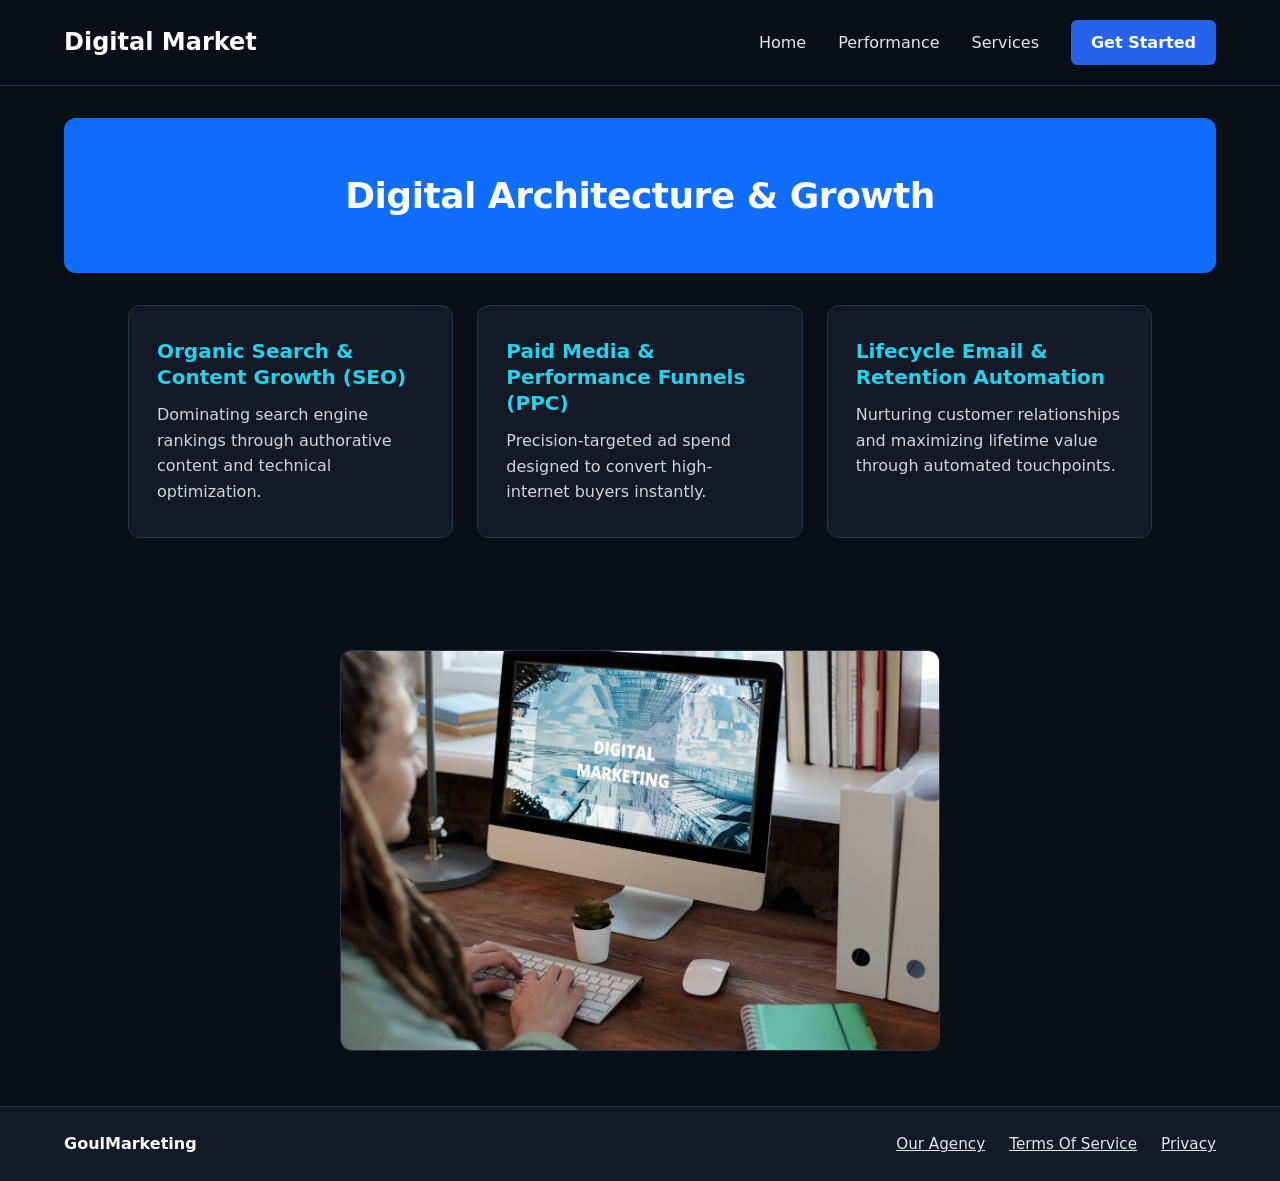
<file: index.html>
<!DOCTYPE html>
<html lang="en">
<head>
    <meta charset="UTF-8">
    <meta name="viewport" content="width=device-width, initial-scale=1.0">
    <title>GoulMarketing Performance Driven Agency</title>
    <!-- Open Graph Meta Tags -->
    <meta property="og:title" content="Digital Market | High-Performance Marketing Driven Agency">
    <meta property="og:description" content="WCAG AAA-compliant, high-contrast digital marketing strategies engineered to scale revenue.">
    <meta property="og:url" content="https://GU0lSec.github.io/DGM/index.html">
    <meta property="og:image" content="https://GU0lSec.github.io/DGM/Digidesktop.jpg">
    <meta property="og:type" content="website">
    <link rel="icon" type="image/png" sizes="32x32" href="favicon.png">
    <link rel="stylesheet" type="text/css" href="style.css">
</head>
<body>
    <nav>
        <h2 class="logo"><a href="index.html">Digital Market</a></h2>
            <ul>
                <li><a href="index.html">Home</a></li>
                <li><a href="performance.html">Performance</a></li>
                <li><a href="services.html" aria-current="page">Services</a></li>
                <li><a href="contact.html" class="cta-button">Get Started</a></li>
            </ul>
    </nav>
    <section class="page-header">
        <h1>Digital Architecture & Growth</h1>
        <p></p>
    </section>
 
    <section class="project-grid">
      <div class="project-card">
          <h2>Organic Search & Content Growth (SEO)</h2>
          <p>Dominating search engine rankings through authorative content and technical optimization.</p>
      </div>
 
      <div class="project-card">
          <h2>Paid Media & Performance Funnels (PPC)</h2>
          <p>Precision-targeted ad spend designed to convert high-internet buyers instantly.</p>
      </div>
 
      <div class="project-card">
          <h2>Lifecycle Email & Retention Automation</h2>
          <p>Nurturing customer relationships and maximizing lifetime value through automated touchpoints.</p>
      </div>
    </section>

    <section class=" hero-image-container"><img src=Digidesktop.jpg alt=Digital Marketing workspace></section>
<footer>
    <p>GoulMarketing</p>
    <ul>
        <li><a href="about.html">Our Agency</a></li>
        <li><a href="terms.html">Terms Of Service</a></li>
        <li><a href="privacy.html">Privacy</a></li>
    </ul>
</footer>
</body>
</html>
</file>
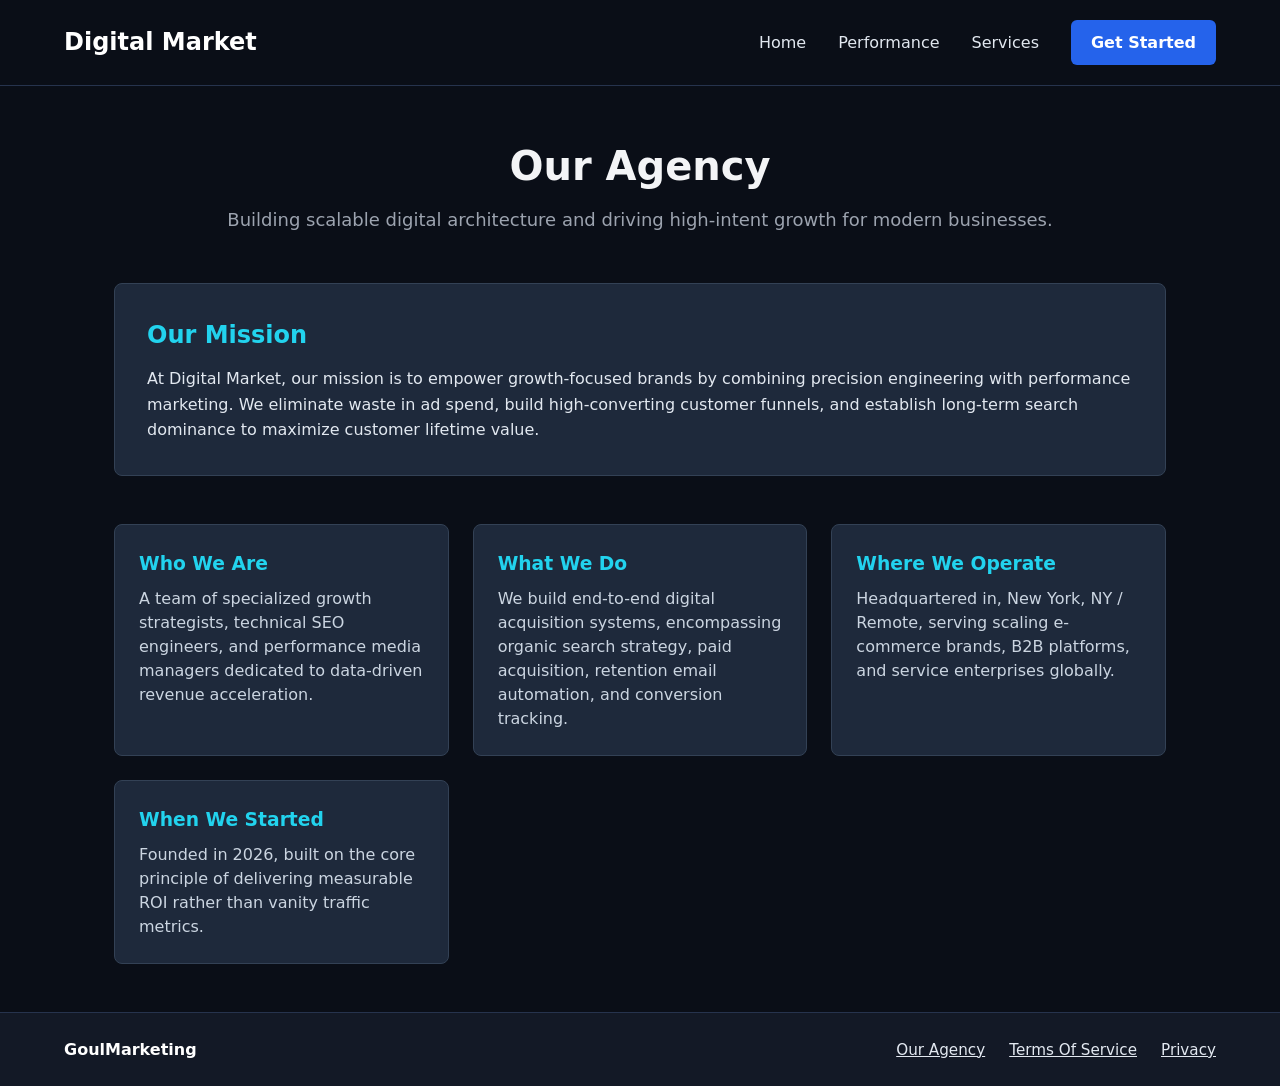
<file: about.html>
<!DOCTYPE html>
<html lang="en">
<head>
    <meta charset="UTF-8">
    <meta name="viewport" content="width=device-width, initial-scale=1.0">
     <title>Our Agency - Digital Market</title>
    <!-- Open Graph Meta Tags -->
    <meta property="og:title" content="About Our Agency | Digital Market">
    <meta property="og:description" content="WCAG AAA-compliant, high-contrast digital marketing strategies engineered to scale revenue.">
    <meta property="og:url" content="https://GU0lSec.github.io/DGM/about.html">
    <meta property="og:image" content="https://GU0lSec.github.io/DGM/favicon.png">
    <meta property="og:type" content="website">
    <link rel="icon" type="image/png" sizes="32x32" href="favicon.png">
    <link rel="stylesheet" type="text/css" href="style.css">
</head>
<body>
    <nav>
        <h2 class="logo"><a href="index.html">Digital Market</a></h2>
            <ul>
                <li><a href="index.html">Home</a></li>
                <li><a href="performance.html">Performance</a></li>
                <li><a href="services.html">Services</a></li>
                <li><a href="contact.html" class="cta-button">Get Started</a></li>
            </ul>
    </nav>
    <main class="agency-container">
    <!-- Hero Header -->
    <section class="agency-hero">
      <h1 class="hero-title">Our Agency</h1>
      <p class="hero-subtitle">
        Building scalable digital architecture and driving high-intent growth for modern businesses.
      </p>
    </section>
    <!-- Mission Statement Block -->
    <section class="mission-card">
      <h2 class="mission-title">Our Mission</h2>
      <p class="mission-text">
        At Digital Market, our mission is to empower growth-focused brands by combining precision engineering with performance marketing. We eliminate waste in ad spend, build high-converting customer funnels, and establish long-term search dominance to maximize customer lifetime value.
      </p>
    </section>
    <!-- Who, What, Where, When Grid -->
    <section class="info-grid">

      <div class="info-card">
        <h3>Who We Are</h3>
        <p>A team of specialized growth strategists, technical SEO engineers, and performance media managers dedicated to data-driven revenue acceleration.</p>
      </div>

      <div class="info-card">
        <h3>What We Do</h3>
        <p>We build end-to-end digital acquisition systems, encompassing organic search strategy, paid acquisition, retention email automation, and conversion tracking.</p>
      </div>

      <div class="info-card">
        <h3>Where We Operate</h3>
        <p>Headquartered in, New York, NY / Remote, serving scaling e-commerce brands, B2B platforms, and service enterprises globally.</p>
      </div>

      <div class="info-card">
        <h3>When We Started</h3>
        <p>Founded in 2026, built on the core principle of delivering measurable ROI rather than vanity traffic metrics.</p>
      </div>
    </section>
  </main>
<footer>
        <p>GoulMarketing</p>
    <ul>
        <li><a href="about.html">Our Agency</a></li>
        <li><a href="terms.html">Terms Of Service</a></li>
        <li><a href="privacy.html">Privacy</a></li>
    </ul>
</footer>
</html>
</file>
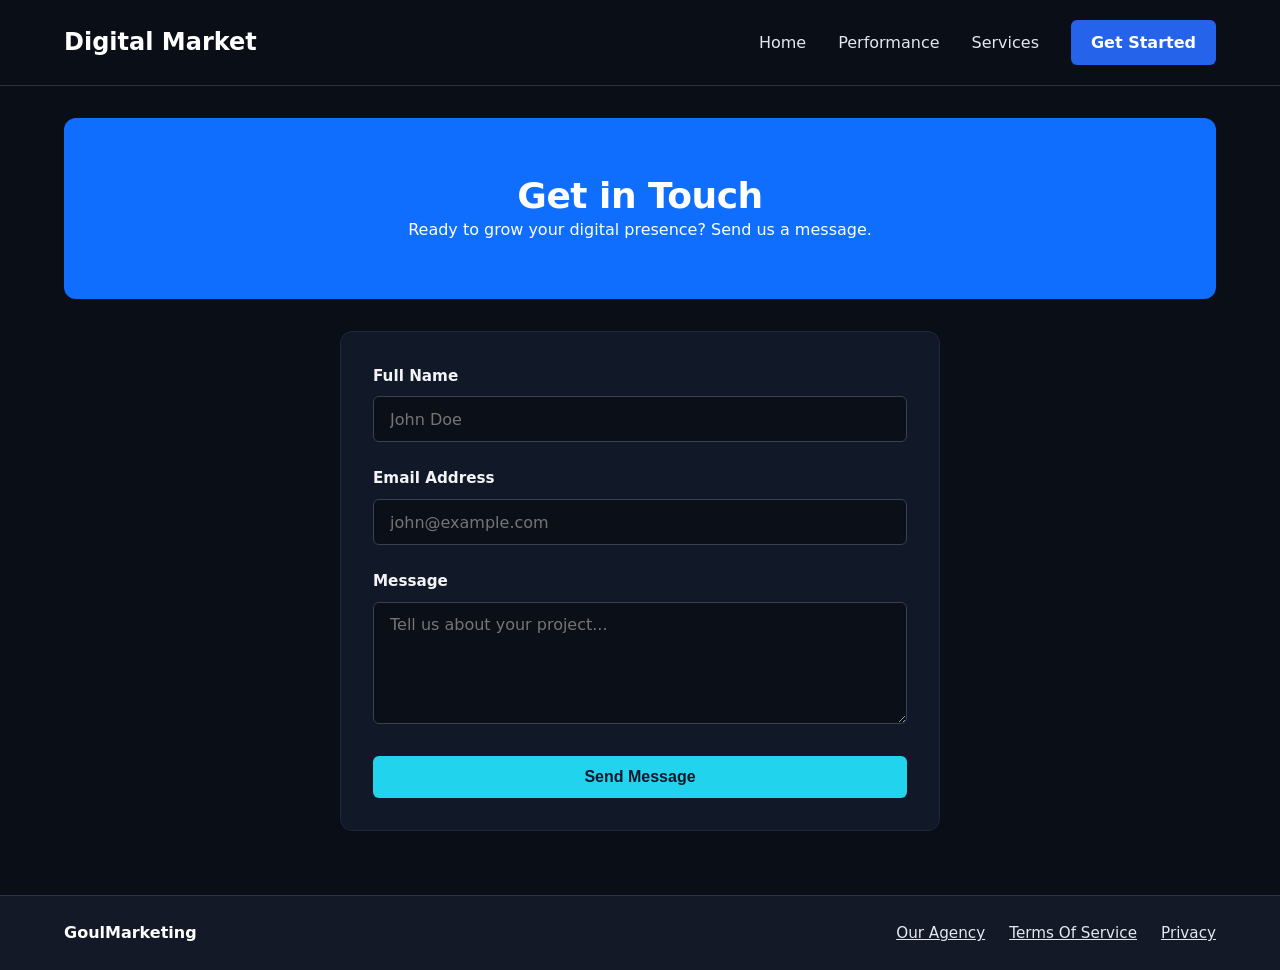
<file: contact.html>
<!DOCTYPE html>
<html lang="en">
<head>
    <meta charset="UTF-8">
    <meta name="viewport" content="width=device-width, initial-scale=1.0">
    <title>Contact Us</title>
    <!-- Open Graph Meta Tags -->
    <meta property="og:title" content="Contact Us | Digital Market">
    <meta property="og:description" content="WCAG AAA-compliant, high-contrast digital marketing strategies engineered to scale revenue.">
    <meta property="og:url" content="https://GU0lSec.github.io/DGM/contact.html">
    <meta property="og:image" content="https://GU0lSec.github.io/DGM/favicon.png">
    <meta property="og:type" content="website">
    <link rel="icon" type="image/png" href="favicon.png">
    <link rel="stylesheet" type="text/css" href="style.css">
</head>
<body>
    <nav>
        <h2 class="logo"><a href="index.html">Digital Market</a></h2>
            <ul>
               <li><a href="index.html">Home</a></li>
                <li><a href="performance.html">Performance</a></li>
                <li><a href="services.html" aria-current="page">Services</a></li>
                <li><a href="contact.html" class="cta-button">Get Started</a></li>
            </ul>
    </nav>
    <!-- Contact Form Container -->
    <!-- Banner Header -->
<header class="page-header">
  <h1>Get in Touch</h1>
  <p>Ready to grow your digital presence? Send us a message.</p>
</header>

<!-- Dedicated Form Container -->
<main class="contact-container">
  <form class="contact-form">
    <div class="form-group">
      <label for="name">Full Name</label>
      <input type="text" id="name" name="name" required placeholder="John Doe">
    </div>

    <div class="form-group">
      <label for="email">Email Address</label>
      <input type="email" id="email" name="email" required placeholder="john@example.com">
    </div>

    <div class="form-group">
      <label for="message">Message</label>
      <textarea id="message" name="message" rows="5" required placeholder="Tell us about your project..."></textarea>
    </div>

    <button type="submit" class="cta-button submit-btn">Send Message</button>
  </form>
</main>

<footer>
        <p>GoulMarketing</p>
    <ul>
        <li><a href="about.html">Our Agency</a></li>
        <li><a href="terms.html">Terms Of Service</a></li>
        <li><a href="privacy.html">Privacy</a></li>
    </ul>
</footer>
</body>
</html>
</file>
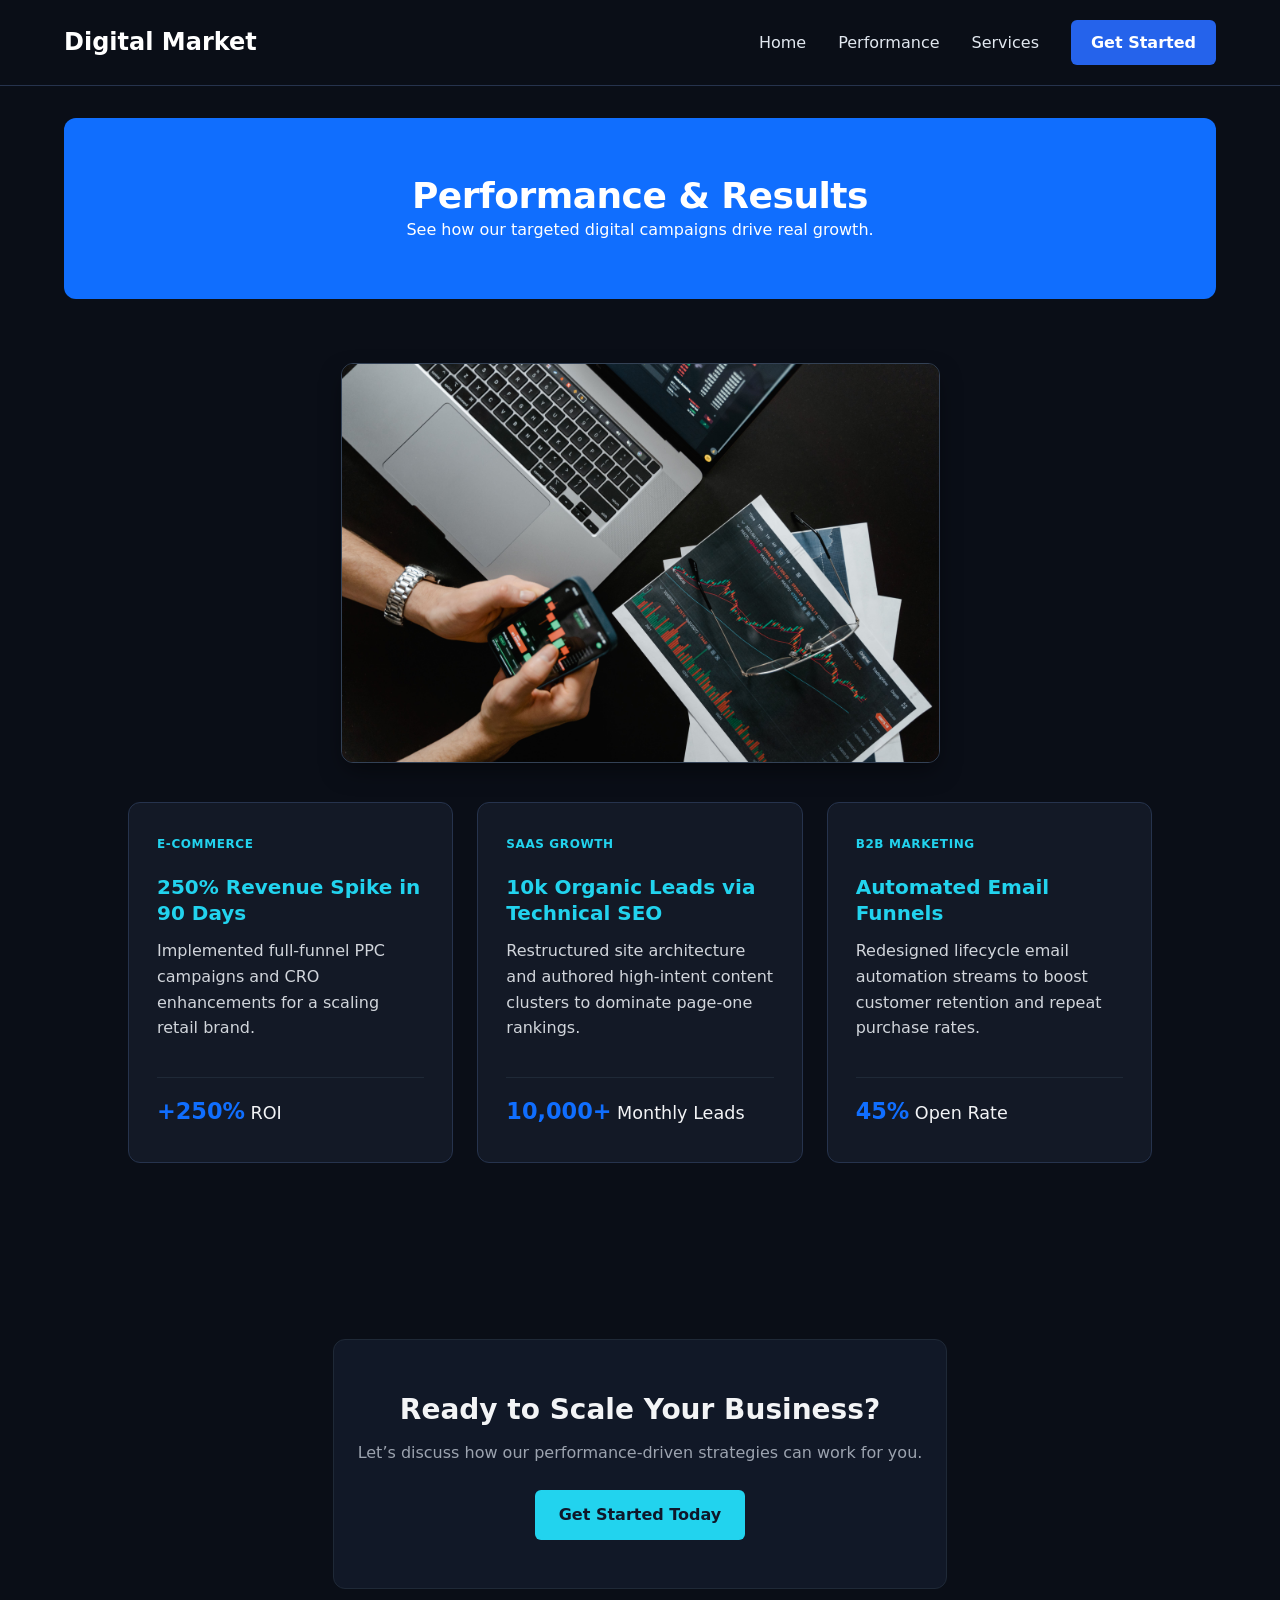
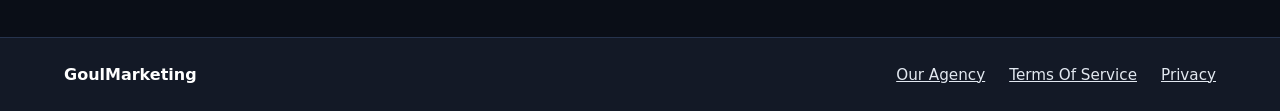
<file: performance.html>
<!DOCTYPE html>
<html lang="en">
<head>
  <meta charset="UTF-8">
  <meta name="viewport" content="width=device-width, initial-scale=1.0">
  <title>Performance - Digital Market</title>
  <!-- Open Graph Meta Tags -->
    <meta property="og:title" content="Performance | Digital Market">
    <meta property="og:description" content="WCAG AAA-compliant, high-contrast digital marketing strategies engineered to scale revenue.">
    <meta property="og:url" content="https://GU0lSec.github.io/DGM/performance.html">
    <meta property="og:image" content="https://GU0lSec.github.io/DGM/laptop.jpg">
    <meta property="og:type" content="website">
    <link rel="icon" type="image/png" sizes="32x32" href="favicon.png">
  <link rel="stylesheet" href="style.css">
</head>
<body>
  <!-- Navigation -->
  <nav>
    <div class="logo">
      <a href="index.html">Digital Market</a>
    </div>
    <ul>
      <li><a href="index.html">Home</a></li>
      <li><a href="performance.html" aria-current="page">Performance</a></li>
      <li><a href="services.html">Services</a></li>
      <li><a href="contact.html" class="cta-button">Get Started</a></li>
    </ul>
  </nav>
  <!-- Page Header -->
  <header class="page-header">
    <h1>Performance & Results</h1>
    <p>See how our targeted digital campaigns drive real growth.</p>
  </header>
<!-- Featured Performance Image -->
<section class="performance-media">
  <img 
    src="laptop.jpg" 
    alt="Analytics and performance marketing dashboard overview" 
    class="featured-image"
  >
</section>
  <!-- Case Studies Grid -->
  <main class="project-grid">
    <article class="project-card">
      <span class="case-tag">E-Commerce</span>
      <h2>250% Revenue Spike in 90 Days</h2>
      <p>Implemented full-funnel PPC campaigns and CRO enhancements for a scaling retail brand.</p>
      <div class="case-metric">
        <strong>+250%</strong> ROI
      </div>
    </article>

    <article class="project-card">
      <span class="case-tag">SaaS Growth</span>
      <h2>10k Organic Leads via Technical SEO</h2>
      <p>Restructured site architecture and authored high-intent content clusters to dominate page-one rankings.</p>
      <div class="case-metric">
        <strong>10,000+</strong> Monthly Leads
      </div>
    </article>

    <article class="project-card">
      <span class="case-tag">B2B Marketing</span>
      <h2>Automated Email Funnels</h2>
      <p>Redesigned lifecycle email automation streams to boost customer retention and repeat purchase rates.</p>
      <div class="case-metric">
        <strong>45%</strong> Open Rate
      </div>
    </article>
  </main>
    <!-- Call to Action Banner -->
  <section class="cta-banner">
    <h2>Ready to Scale Your Business?</h2>
    <p>Let’s discuss how our performance-driven strategies can work for you.</p>
    <a href="contact.html" class="cta-button">Get Started Today</a>
  </section>
  <footer>
    <p>GoulMarketing</p>
    <ul>
      <li><a href="about.html">Our Agency</a></li>
      <li><a href="terms.html">Terms Of Service</a></li>
      <li><a href="privacy.html">Privacy</a></li>
    </ul>
  </footer>
</body>
</html>
</file>
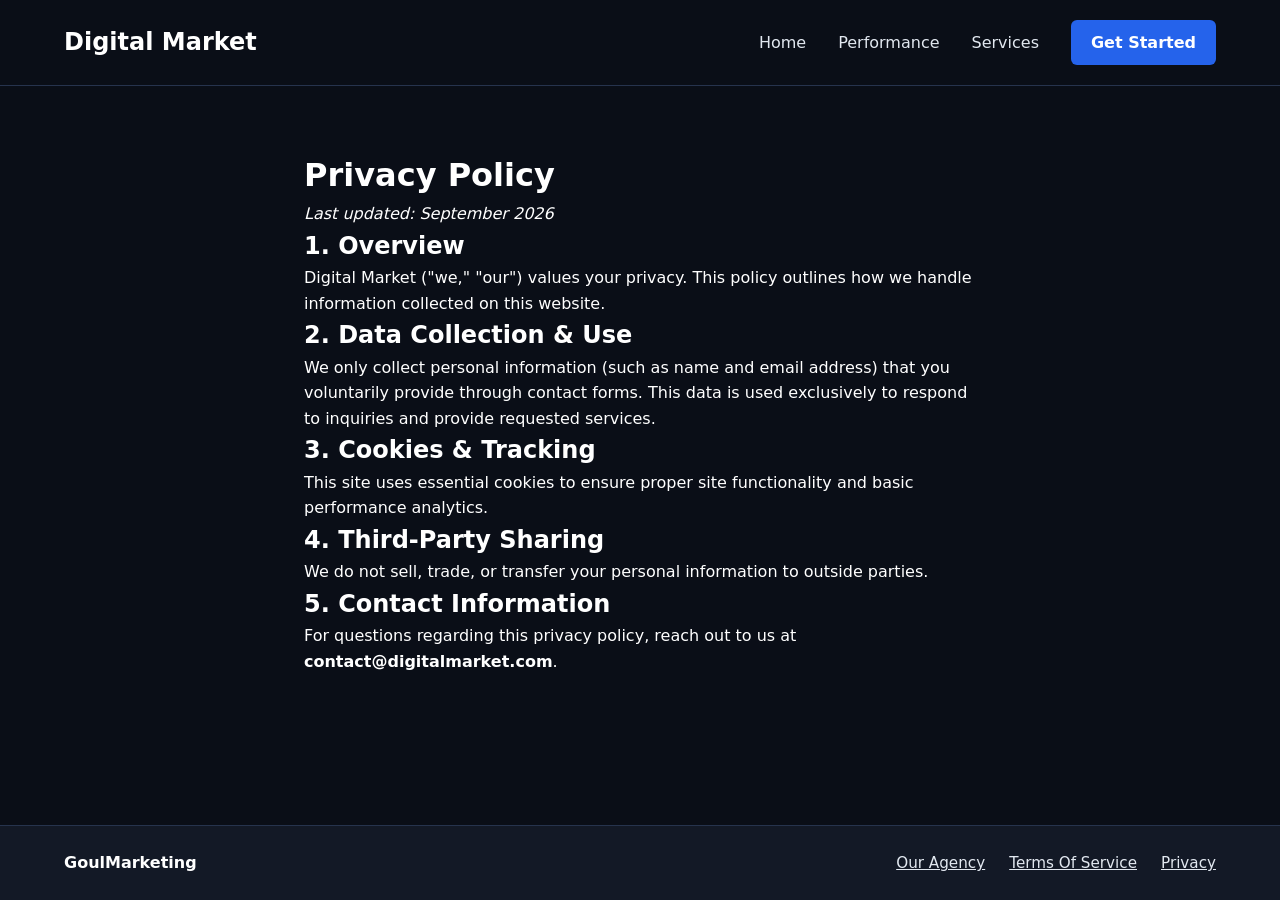
<file: privacy.html>
<!DOCTYPE html>
<html lang="en">
<head>
    <meta charset="UTF-8">
    <meta name="viewport" content="width=device-width, initial-scale=1.0">
    <title>Privacy Policy | Digital Market</title>
    <!-- Open Graph Meta Tags -->
    <meta property="og:title" content="Privacy Policy | Digital Market">
    <meta property="og:description" content="WCAG AAA-compliant, high-contrast digital marketing strategies engineered to scale revenue.">
    <meta property="og:url" content="https://GU0lSec.github.io/DGM/privacy.html">
    <meta property="og:image" content="https://GU0lSec.github.io/DGM/favicon.png">
    <meta property="og:type" content="website">
    <link rel="icon" type="image/png" sizes="32x32" href="favicon.png">
    <link rel="stylesheet" type="text/css" href="style.css">
</head>
<body>
    <nav>
        <h2 class="logo"><a href="index.html">Digital Market</a></h2>
            <ul>
                <li><a href="index.html">Home</a></li>
                <li><a href="performance.html">Performance</a></li>
                <li><a href="services.html" aria-current="page">Services</a></li>
                <li><a href="contact.html" class="cta-button">Get Started</a></li>
            </ul>
    </nav>
    <main class="container" style="padding: 4rem 5%; max-width: 800px; margin: 0 auto;">
        <h1>Privacy Policy</h1>
            <p><em>Last updated: September 2026</em></p>

        <h2>1. Overview</h2>
            <p>Digital Market ("we," "our") values your privacy. This policy outlines how we handle information collected on this website.</p>

        <h2>2. Data Collection & Use</h2>
            <p>We only collect personal information (such as name and email address) that you voluntarily provide through contact forms. This data is used exclusively to respond to inquiries and provide requested services.</p>

        <h2>3. Cookies & Tracking</h2>
            <p>This site uses essential cookies to ensure proper site functionality and basic performance analytics.</p>

        <h2>4. Third-Party Sharing</h2>
            <p>We do not sell, trade, or transfer your personal information to outside parties.</p>

        <h2>5. Contact Information</h2>
            <p>For questions regarding this privacy policy, reach out to us at <strong>contact@digitalmarket.com</strong>.</p>
    </main>
<footer>
        <p>GoulMarketing</p>
    <ul>
        <li><a href="about.html">Our Agency</a></li>
        <li><a href="terms.html">Terms Of Service</a></li>
        <li><a href="privacy.html">Privacy</a></li>
    </ul>
</footer>
</body>
</html>
</file>
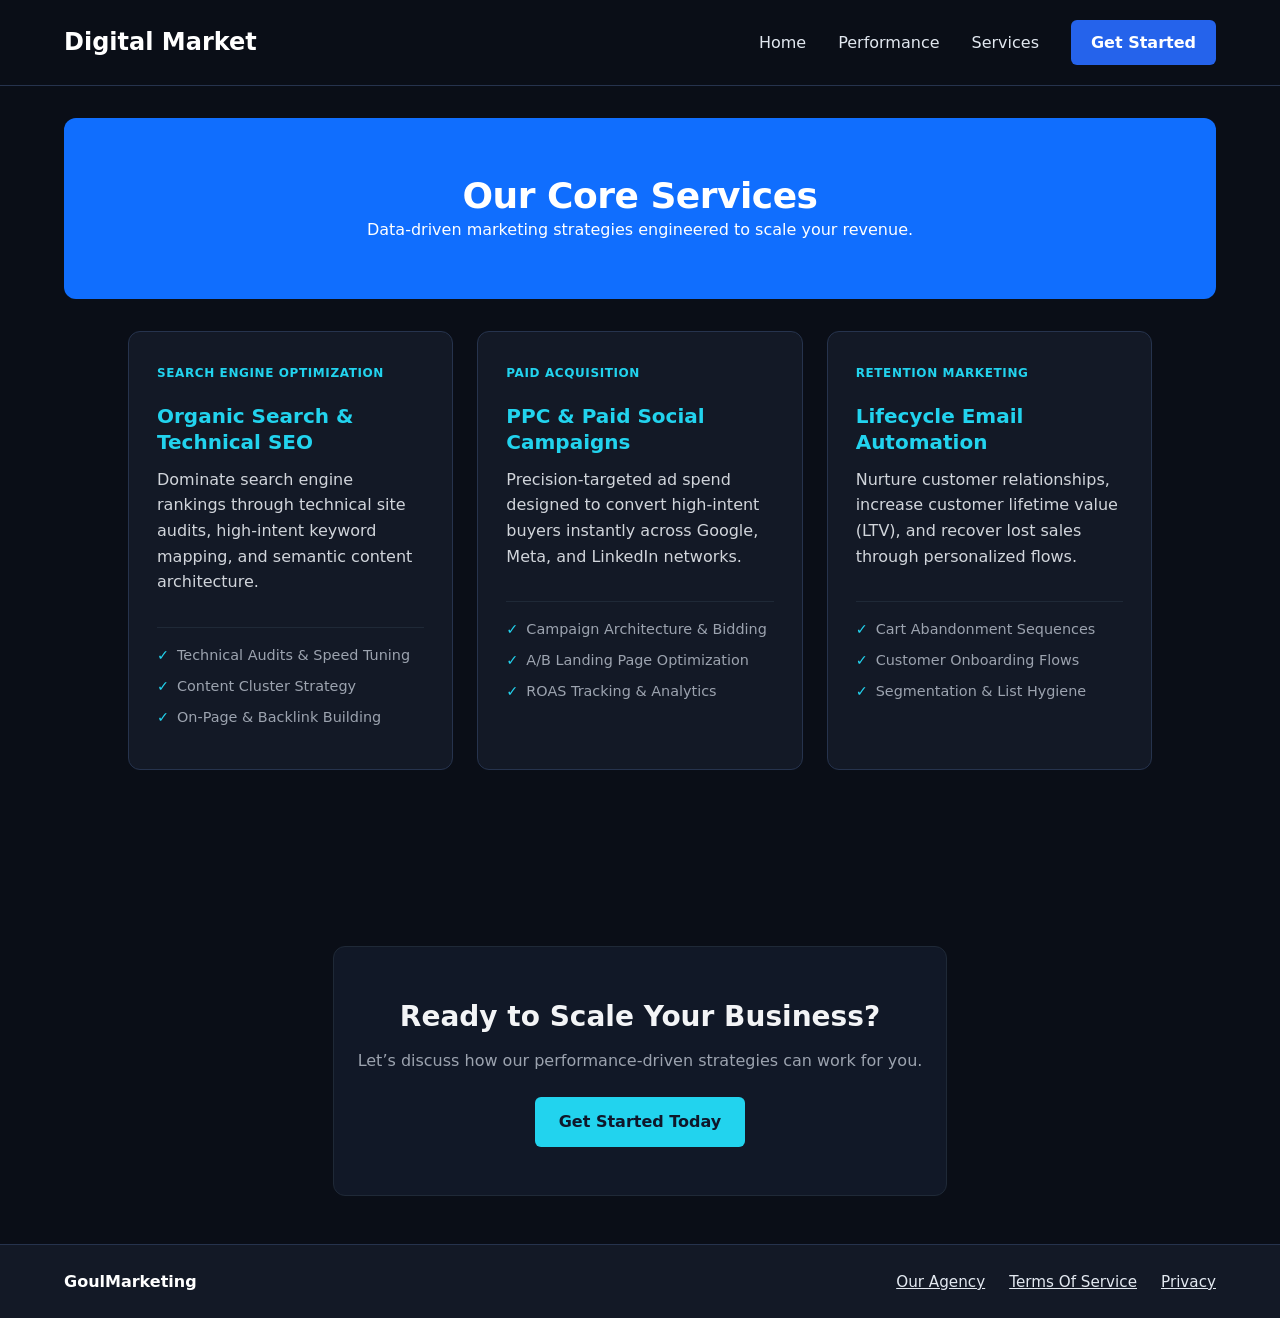
<file: services.html>
<!DOCTYPE html>
<html lang="en">
<head>
  <meta charset="UTF-8">
  <meta name="viewport" content="width=device-width, initial-scale=1.0">
  <title>Services - Digital Market</title>
  <!-- Open Graph Meta Tags -->
    <meta property="og:title" content="Our Services | Digital Market">
    <meta property="og:description" content="Explore our SEO, paid acquisition, and digital strategy services.">
    <meta property="og:url" content="https://GU0lSec.github.io/DGM/services.html">
    <meta property="og:image" content="https://GU0lSec.github.io/DGM/laptop.jpg">
    <meta property="og:type" content="website">
    <link rel="icon" type="image/png" sizes="32x32" href="favicon.png">
  <link rel="stylesheet" href="style.css">
</head>
<body>
  <!-- Navigation -->
  <nav>
    <div class="logo">
      <a href="index.html">Digital Market</a>
    </div>
    <ul>
      <li><a href="index.html">Home</a></li>
      <li><a href="performance.html">Performance</a></li>
      <li><a href="services.html" aria-current="page">Services</a></li>
      <li><a href="contact.html" class="cta-button">Get Started</a></li>
    </ul>
  </nav>
  <!-- Page Header -->
  <header class="page-header">
    <h1>Our Core Services</h1>
    <p>Data-driven marketing strategies engineered to scale your revenue.</p>
  </header>
  <!-- Services Grid -->
  <main class="project-grid">
    <article class="project-card">
      <span class="case-tag">Search Engine Optimization</span>
      <h2>Organic Search & Technical SEO</h2>
      <p>Dominate search engine rankings through technical site audits, high-intent keyword mapping, and semantic content architecture.</p>
      <ul class="service-list">
        <li>Technical Audits & Speed Tuning</li>
        <li>Content Cluster Strategy</li>
        <li>On-Page & Backlink Building</li>
      </ul>
    </article>

    <article class="project-card">
      <span class="case-tag">Paid Acquisition</span>
      <h2>PPC & Paid Social Campaigns</h2>
      <p>Precision-targeted ad spend designed to convert high-intent buyers instantly across Google, Meta, and LinkedIn networks.</p>
      <ul class="service-list">
        <li>Campaign Architecture & Bidding</li>
        <li>A/B Landing Page Optimization</li>
        <li>ROAS Tracking & Analytics</li>
      </ul>
    </article>

    <article class="project-card">
      <span class="case-tag">Retention Marketing</span>
      <h2>Lifecycle Email Automation</h2>
      <p>Nurture customer relationships, increase customer lifetime value (LTV), and recover lost sales through personalized flows.</p>
      <ul class="service-list">
        <li>Cart Abandonment Sequences</li>
        <li>Customer Onboarding Flows</li>
        <li>Segmentation & List Hygiene</li>
      </ul>
    </article>
  </main>
  <!-- Call to Action Banner -->
  <section class="cta-banner">
    <h2>Ready to Scale Your Business?</h2>
    <p>Let’s discuss how our performance-driven strategies can work for you.</p>
    <a href="contact.html" class="cta-button">Get Started Today</a>
  </section>
  <footer>
    <p>GoulMarketing</p>
    <ul>
      <li><a href="about.html">Our Agency</a></li>
      <li><a href="terms.html">Terms Of Service</a></li>
      <li><a href="privacy.html">Privacy</a></li>
    </ul>
  </footer>
</body>
</html>
</file>
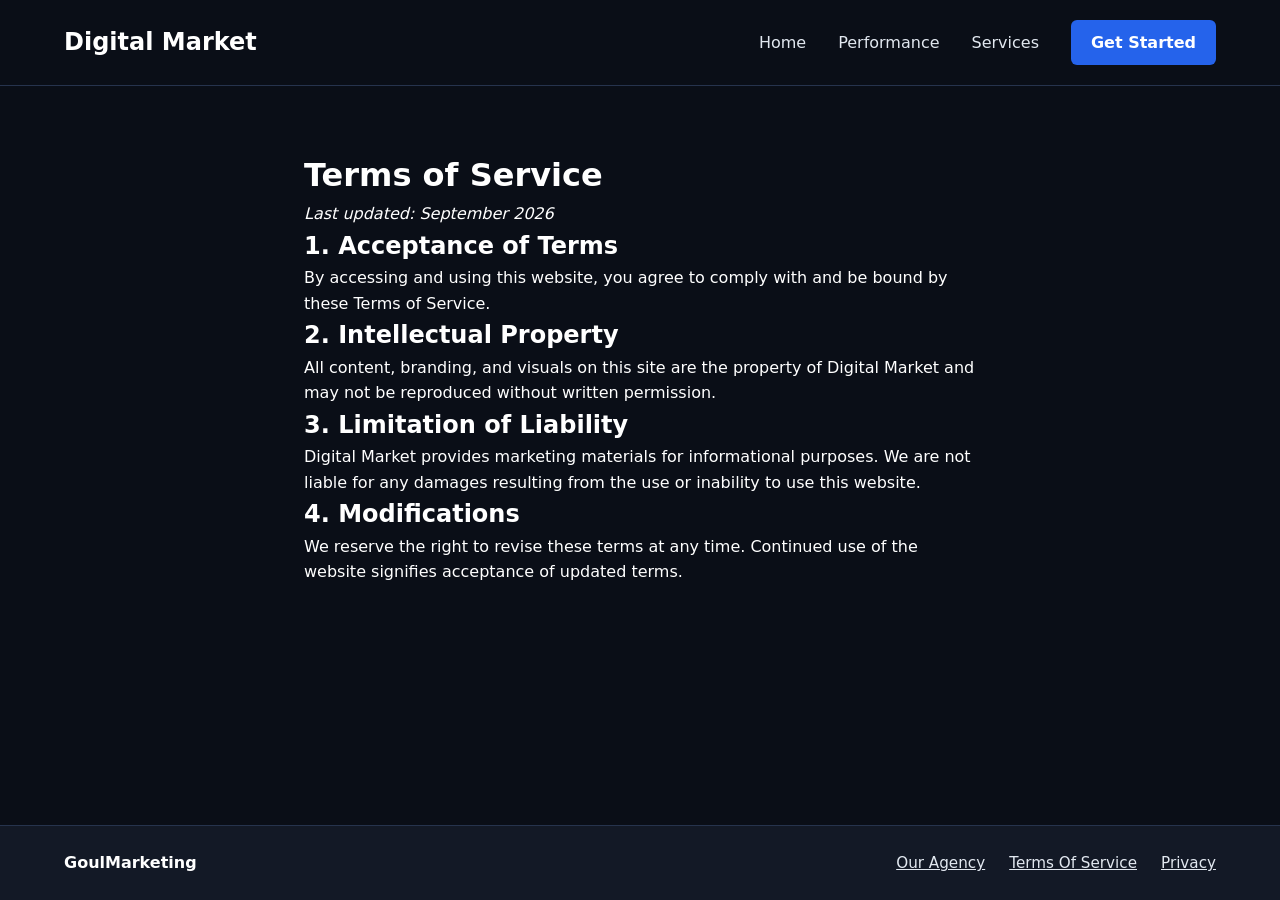
<file: terms.html>
<!DOCTYPE html>
<html lang="en">
<head>
    <meta charset="UTF-8">
    <meta name="viewport" content="width=device-width, initial-scale=1.0">
    <title>Terms Of Service | Digital Market</title>
    <!-- Open Graph Meta Tags -->
    <meta property="og:title" content="Terms of Service | Digital Market">
    <meta property="og:description" content="WCAG AAA-compliant, high-contrast digital marketing strategies engineered to scale revenue.">
    <meta property="og:url" content="https://GU0lSec.github.io/DGM/terms.html">
    <meta property="og:image" content="https://GU0lSec.github.io/DGM/favicon.png">
    <meta property="og:type" content="website">
    <link rel="icon" type="image/png" sizes="32x32" href="favicon.png">
    <link rel="stylesheet" type="text/css" href="style.css">
</head>
<body>
    <nav>
        <h2 class="logo"><a href="index.html">Digital Market</a></h2>
            <ul>
                <li><a href="index.html">Home</a></li>
                <li><a href="performance.html">Performance</a></li>
                <li><a href="services.html" aria-current="page">Services</a></li>
                <li><a href="contact.html" class="cta-button">Get Started</a></li>
            </ul>
    </nav>
    <main class="container" style="padding: 4rem 5%; max-width: 800px; margin: 0 auto;">
        <h1>Terms of Service</h1>
            <p><em>Last updated: September 2026</em></p>

        <h2>1. Acceptance of Terms</h2>
            <p>By accessing and using this website, you agree to comply with and be bound by these Terms of Service.</p>

        <h2>2. Intellectual Property</h2>
            <p>All content, branding, and visuals on this site are the property of Digital Market and may not be reproduced without written permission.</p>

        <h2>3. Limitation of Liability</h2>
            <p>Digital Market provides marketing materials for informational purposes. We are not liable for any damages resulting from the use or inability to use this website.</p>

        <h2>4. Modifications</h2>
            <p>We reserve the right to revise these terms at any time. Continued use of the website signifies acceptance of updated terms.</p>
    </main>
<footer>
        <p>GoulMarketing</p>
    <ul>
        <li><a href="about.html">Our Agency</a></li>
        <li><a href="terms.html">Terms Of Service</a></li>
        <li><a href="privacy.html">Privacy</a></li>
    </ul>
</footer>
</body>
</html>
</file>
<file: style.css>
/* ==========================================================================
   WCAG Compliant Color Palette (Blue/Teal Digital Theme)
   ========================================================================== */
:root {
  /* Backgrounds */
  --bg-dark: #0a0e17;       /* Deep obsidian base */
  --bg-card: #131926;       /* Dark Navy card container */
  --hero-bg: #106efe;       /* Royal Blue banner background */

  /* Text Colors (WCAG Compliant) */
  --text-primary: #ffffff;   /* Pure white (17.5:1 ratio on --bg-dark - AAA) */
  --text-muted: #e2e8f0;     /* Light slate gray (13.6:1 ratio on --bg-dark - AAA) */
  --text-card-body: #d1d5db; /* High-contrast light gray (9.8:1 ratio on --bg-card - AAA) */
  
  /* Accent Colors */
  --accent-cyan: #22d3ee;    /* Vibrant cyan (8.4:1 contrast on --bg-card - AAA) */
  --accent-blue: #2563eb;    /* Royal blue for buttons */
  --border-color: #26334d;   /* 3.1:1 ratio for accessible UI borders */
}

/* Base Reset */
* {
  box-sizing: border-box;
  margin: 0;
  padding: 0;
}

body {
  width: 100%;
  margin: 0;
  padding: 0;
  overflow-x: hidden;
  background-color: var(--bg-dark);
  color: var(--text-primary);
  font-family: system-ui, -apple-system, BlinkMacSystemFont, 'Segoe UI', Roboto, sans-serif;
  line-height: 1.6;
  min-height: 100vh;
  display: flex;
  flex-direction: column;
}

/* ==========================================================================
   Navigation Bar
   ========================================================================== */
nav {
  width: 100%;
  box-sizing: border-box;
  display: flex;
  justify-content: space-between;
  align-items: center;
  padding: 1.25rem 5%;
  background-color: var(--bg-dark);
  border-bottom: 1px solid var(--border-color);
}

.logo a {
  font-size: 1.5rem;
  font-weight: 700;
  color: var(--text-primary);
  text-decoration: none;
}

nav ul {
  display: flex;
  list-style: none;
  gap: 2rem;
  align-items: center;
}

nav ul li a {
  color: var(--text-muted);
  text-decoration: none;
  font-weight: 500;
  transition: color 0.2s ease;
}

nav ul li a:hover,
nav ul li a:focus {
  color: var(--accent-cyan);
  outline: 2px solid var(--accent-cyan);
  outline-offset: 4px;
}

/* "Get Started" CTA Button */
nav ul li:last-child a {
  background-color: var(--accent-blue);
  color: #ffffff; /* 5.2:1 contrast ratio against button background */
  padding: 0.6rem 1.25rem;
  border-radius: 6px;
  font-weight: 600;
}

nav ul li:last-child a:hover {
  background-color: #1d4ed8;
}

/* ==========================================================================
   Hero Banner Box
   ========================================================================== */
.page-header {
  background-color: var(--hero-bg);
  border-radius: 12px;
  box-sizing: border-box;
  max-width: 1200px;
  width: 90%;
  padding: 3.5rem 2rem;
  text-align: center;
  margin: 2rem auto;
  flex-direction: column;
  display: flex;
  justify-content: center;
  align-items: center;

}

.page-header h1 {
  font-size: 2.25rem;
  color: #ffffff; /* 4.6:1 contrast ratio on --hero-bg (Passes AA) */
  font-weight: 800;
  letter-spacing: -0.5px;
  margin: 0;
  line-height: 1.2;
  text-align: center;
}

/* ==========================================================================
   Project / Services Grid
   ========================================================================== */
.project-grid {
  display: grid;
  grid-template-columns: repeat(auto-fit, minmax(280px, 1fr));
  gap: 1.5rem;
  padding: 0 5% 4rem 5%;
  flex: 1;
  margin: 0 auto 3rem auto;
  max-width: 1200px;
  width: 90%;
}

.project-card {
  background-color: var(--bg-card);
  border: 1px solid var(--border-color);
  padding: 2rem 1.75rem;
  border-radius: 12px;
  display: flex;
  flex-direction: column;
  gap: 0.75rem;
  transition: transform 0.2s ease, border-color 0.2s ease;
}

.project-card:hover {
  transform: translateY(-3px);
  border-color: var(--accent-cyan);
}

.project-card h2 {
  color: var(--accent-cyan); /* 8.4:1 contrast ratio on --bg-card (Passes AAA) */
  font-size: 1.25rem;
  line-height: 1.3;
}

.project-card p {
  color: var(--text-card-body); /* 9.8:1 contrast ratio on --bg-card (Passes AAA) */
  font-size: 1rem;
}

/* ==========================================================================
   Image
   ========================================================================== */
.hero-image-container {
  width: 100%;
  text-align: center;
  margin-bottom: 3rem;
}

.hero-image-container img {
  max-width: 600px;
  width: 90%;
  height: auto;
  border-radius: 12px;
  border: 1px solid var(--border-color);
}




/* ==========================================================================
   Footer
   ========================================================================== */
footer {
  background-color: var(--bg-card);
  border-top: 1px solid var(--border-color);
  box-sizing: border-box;
  padding: 1.5rem 5%;
  display: flex;
  flex-wrap: wrap;
  justify-content: space-between;
  align-items: center;
  gap: 1rem;
  width: 100%;
  margin-top: auto;
}

footer p {
  color: var(--text-primary);
  font-weight: 600;
}

footer ul {
  display: flex;
  list-style: none;
  gap: 1.5rem;
}

footer li a {
  color: var(--text-muted); /* 13.6:1 contrast ratio on dark footer */
  text-decoration: underline;
  font-size: 0.95rem;
}

footer li a:hover,
footer li a:focus {
  color: var(--accent-cyan);
}



/* Contact Form Section */
.contact-container {
  width: 90%;
  max-width: 600px;
  margin: 0 auto 4rem auto;
  padding: 2rem;
  background-color: #111827; /* Dark navy card background */
  border: 1px solid #1f2937;
  border-radius: 12px;
  box-sizing: border-box;
}

.form-group {
  display: flex;
  flex-direction: column;
  gap: 0.5rem;
  margin-bottom: 1.5rem;
  text-align: left;
}

.form-group label {
  color: #f3f4f6;
  font-weight: 600;
  font-size: 0.95rem;
}

.form-group input,
.form-group textarea {
  width: 100%;
  padding: 0.8rem 1rem;
  background-color: #0b0f17; /* Darker input box background */
  border: 1px solid #374151;
  border-radius: 6px;
  color: #ffffff;
  font-size: 1rem;
  box-sizing: border-box;
  font-family: inherit;
}

/* Accessible focus ring */
.form-group input:focus,
.form-group textarea:focus {
  outline: 2px solid #22d3ee;
  border-color: transparent;
}

.submit-btn {
  background-color: #106efe;
  color: #ffffff;
  width: 100%;
  border: none;
  border-radius: 6px;
  padding: 0.8rem;
  font-size: 1rem;
  font-weight: 600;
  cursor: pointer;
  margin-top: 0.5rem;
}

.submit-btn:hover {
  background-color: #0b50bc;
}


.submit-btn {
  background-color: #106efe;
  color: #ffffff;
  width: 100%;
  border: none;
  border-radius: 6px;
  padding: 0.8rem;
  font-size: 1rem;
  font-weight: 600;
  cursor: pointer;
  margin-top: 0.5rem;
}

.submit-btn:hover {
  background-color: #0b50bc;
}

/* Case Study Specific Styling */
.case-tag {
  display: inline-block;
  font-size: 0.75rem;
  font-weight: 700;
  text-transform: uppercase;
  letter-spacing: 0.05em;
  color: #22d3ee; /* High-contrast cyan */
  margin-bottom: 0.5rem;
}

.case-metric {
  margin-top: 1.5rem;
  padding-top: 1rem;
  border-top: 1px solid #1f2937;
  color: #f3f4f6;
  font-size: 1.1rem;
}

.case-metric strong {
  color: #106efe; /* High-contrast blue highlight */
  font-size: 1.4rem;
}

/* Service Page Bullet Lists */
.service-list {
  list-style: none;
  padding: 0;
  margin: 1.25rem 0 0 0;
  border-top: 1px solid #1f2937;
  padding-top: 1rem;
}

.service-list li {
  color: #9ca3af;
  font-size: 0.9rem;
  margin-bottom: 0.5rem;
  position: relative;
  padding-left: 1.25rem;
}

.service-list li::before {
  content: "✓";
  position: absolute;
  left: 0;
  color: #22d3ee; /* High-contrast cyan checkmark */
  font-weight: bold;
}


/* CTA Banner Styling */
.cta-banner {
  text-align: center;
  max-width: 800px;
  margin: 4rem auto 3rem auto;
  padding: 3rem 1.5rem;
  background-color: #111827;
  border: 1px solid #1f2937;
  border-radius: 12px;
}

.cta-banner h2 {
  color: #f3f4f6;
  font-size: 1.75rem;
  margin-bottom: 0.5rem;
}

.cta-banner p {
  color: #9ca3af;
  margin-bottom: 1.5rem;
  font-size: 1rem;
}


/* 404 Page Layout */
.error-container {
  min-height: 60vh;
  display: flex;
  flex-direction: column;
  justify-content: center;
  align-items: center;
  text-align: center;
  padding: 2rem 1.5rem;
}

.error-code {
  font-size: 6rem;
  font-weight: 800;
  color: #22d3ee; /* High-contrast cyan */
  line-height: 1;
  margin-bottom: 0.5rem;
}

.error-container h1 {
  font-size: 2.25rem;
  color: #f3f4f6;
  margin-bottom: 0.75rem;
}

.error-container p {
  color: #9ca3af;
  max-width: 480px;
  margin-bottom: 2rem;
  font-size: 1rem;
}


.cta-button {
  display: inline-block;
  background-color: #22d3ee; /* Cyan primary accent */
  color: #0f172a; /* Dark text for high contrast */
  font-weight: 600;
  padding: 0.75rem 1.5rem;
  border-radius: 6px;
  text-decoration: none;
  transition: background-color 0.2s ease;
}

.cta-button:hover,
.cta-button:focus {
  background-color: #06b6d4; /* Darker cyan hover state */
  outline: 2px solid #ffffff; /* High contrast focus state for WCAG AAA */
}



/* Base CTA Button Style /
.cta-button {
  background-color: #106efe; /* High-contrast Royal Blue /
  color: #ffffff;
  padding: 0.6rem 1.25rem;
  border-radius: 6px;
  font-weight: 600;
  text-decoration: none;
  transition: background-color 0.2s ease, transform 0.1s ease;
  display: inline-block;
}

.cta-button:hover {
  background-color: #0b50bc;
  transform: translateY(-1px);
}

.cta-button:focus-visible {
  outline: 2px solid #22d3ee; /* High-contrast Cyan outline for accessibility /
  outline-offset: 2px;
}

*/




/* ==========================================================================
   ABOUT COMPANY SECTION
   ========================================================================== */

/* Layout Wrapper */
.agency-container {
  max-width: 1100px;
  margin: 0 auto;
  padding: 3rem 1.5rem;
}

/* Hero Section */
.agency-hero {
  text-align: center;
  margin-bottom: 3rem;
}

.hero-title {
  font-size: 2.5rem;
  color: #f3f4f6;
  margin-bottom: 0.5rem;
}

.hero-subtitle {
  color: #9ca3af;
  font-size: 1.125rem;
}

/* Mission Card */
.mission-card {
  background-color: #1e293b;
  border: 1px solid #334155;
  border-radius: 8px;
  padding: 2rem;
  margin-bottom: 3rem;
}

.mission-title {
  color: #22d3ee;
  margin-bottom: 0.75rem;
}

.mission-text {
  color: #e2e8f0;
  line-height: 1.6;
}

/* Info Grid (Who, What, Where, When) */
.info-grid {
  display: grid;
  grid-template-columns: repeat(auto-fit, minmax(250px, 1fr));
  gap: 1.5rem;
}

.info-card {
  background-color: #1e293b;
  border: 1px solid #334155;
  border-radius: 8px;
  padding: 1.5rem;
}

.info-card h3 {
  color: #22d3ee;
  margin-bottom: 0.5rem;
}

.info-card p {
  color: #cbd5e1;
  line-height: 1.5;
}




/* Performance Featured Image */
.performance-media {
  max-width: 900px;
  margin: 2rem auto;
  padding: 0 1rem;
}

.featured-image {
  width: 100%;
  height: auto;
  max-height: 400px;
  object-fit: cover;
  border-radius: 12px;
  border: 1px solid #334155;
  box-shadow: 0 10px 25px -5px rgba(0, 0, 0, 0.5);
}







/* ==========================================================================
   ALL MOBILE MEDIA QUERIES GO HERE (AT THE VERY BOTTOM)
   ========================================================================== */
@media (max-width: 768px) {
  nav {
    flex-direction: column;
    gap: 0.75rem;
  }

  .logo a {
    font-size: 1.35rem;
  }

  nav ul {
    width: 100%;
    flex-wrap: wrap;
    justify-content: center;
    gap: 0.5rem 0.75rem;
  }

  nav ul li a {
    font-size: 0.85rem;
  }

  .page-header h1 {
    font-size: 1.5rem;
  }

  .page-header {
    width: auto;
    margin: 1rem 0.75rem;
    padding: 2rem 1rem;
    box-sizing: border-box;
  }

  .page-header h1 {
    font-size: 1.5rem;
  }

  .project-grid {
    width: 100%;
    grid-template-columns: 1fr;
    padding: 0 0.75rem 2rem 0.75rem;
    box-sizing: border-box;
    gap: 1rem;
  }

  .project-card {
    width: 100%;
    box-sizing: border-box;
    padding: 1.25rem 1rem;
  }

  footer {
    flex-direction: column;
    gap: 1rem;
  }
}
</file>
